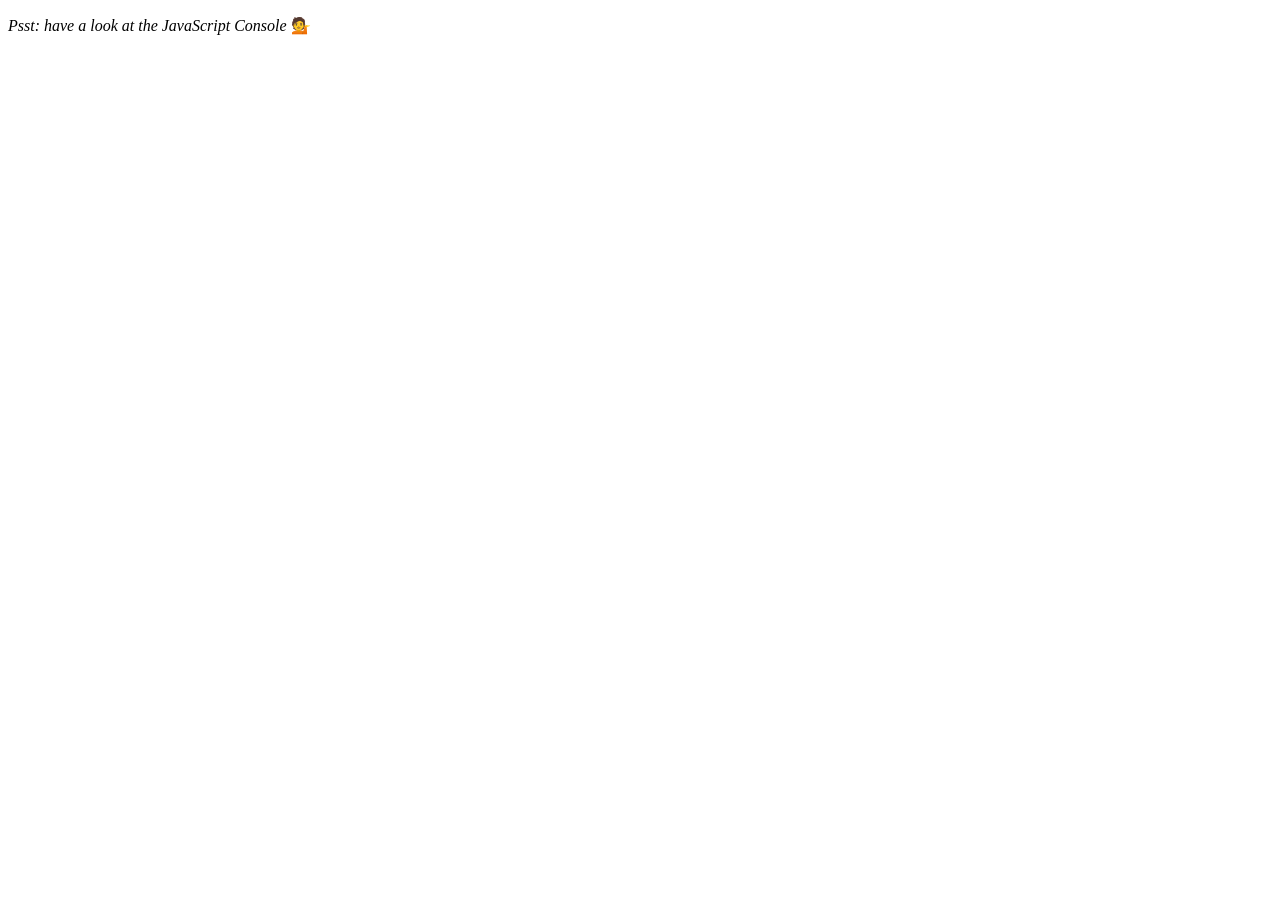
<file: Array Methods/index.html>
<!DOCTYPE html>
<html lang="en">
<head>
    <meta charset="UTF-8">
    <title>Array Cardio 💪</title>
</head>
<body>
    <p><em>Psst: have a look at the JavaScript Console</em> 💁</p>
    <script src="app.js"></script>
</body>
</html>
</file>
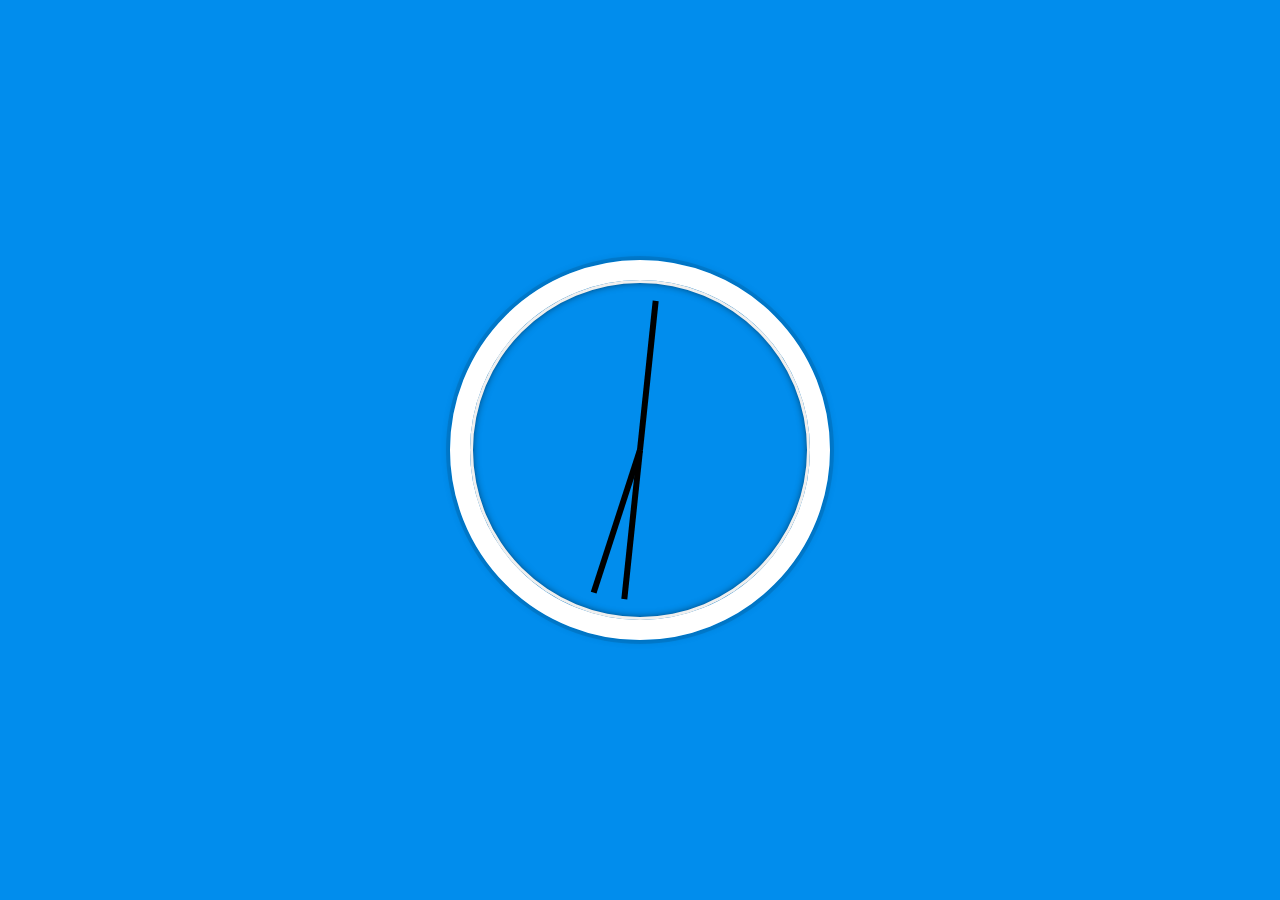
<file: Clock/index.html>
<!DOCTYPE html>
<html lang="en">
<head>
  <meta charset="UTF-8">
  <title>Clock</title>
  <link rel="stylesheet" href="style.css">
</head>
<body>
    <div class="clock">
      <div class="clock-face">
        <div class="hand hour-hand"></div>
        <div class="hand min-hand"></div>
        <div class="hand second-hand"></div>
      </div>
    </div>
  <script src="app.js"></script>
</body>
</html>
</file>
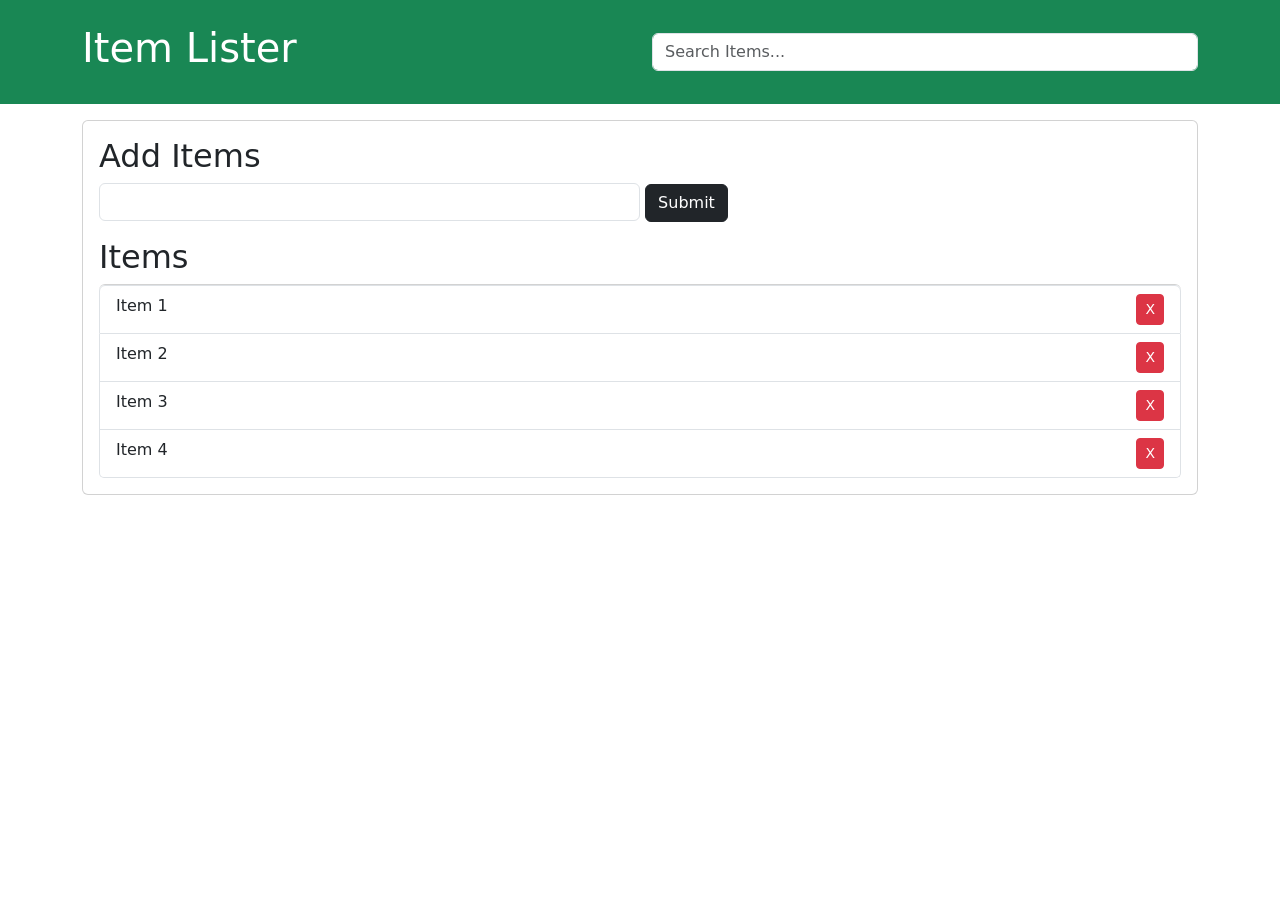
<file: DomTask/index.html>
<!DOCTYPE html>
<html lang="en">
  <head>
    <meta charset="UTF-8" />
    <meta http-equiv="X-UA-Compatible" content="IE=edge" />
    <meta name="viewport" content="width=device-width, initial-scale=1.0" />
    <title>Item Lister</title>
    <link
      rel="stylesheet"
      href="https://cdn.jsdelivr.net/npm/bootstrap@5.2.3/dist/css/bootstrap.min.css
  "
    />
  </head>
  <body>
    <header id="main-header" class="bg-success text-white p-4 mb-3">
      <div class="container">
        <div class="row">
          <div class="col-md-6">
            <h1 id="header-title">Item Lister</h1>
          </div>

          <div class="col-md-6 align-self-center">
            <input
              type="text"
              class="form-control"
              id="filter"
              placeholder="Search Items..."
            />
          </div>
        </div>
      </div>
    </header>

    <div class="container">
      <div id="main" class="card card-body">
        <h2 class="title">Add Items</h2>

        <form id="addForm" class="form-inline mb-3">
          <input type="text" class="form-control w-50 d-inline" id="item"/>
          <input type="submit" class="btn btn-dark" value="Submit" />
        </form>

        <h2 class="title">Items</h2>
        <ul id="items" class="list-group">
          <li class="list-group-item">
            Item 1
            <button class="btn btn-danger btn-sm float-end delete">X</button>
          </li>
          <li class="list-group-item">
            Item 2
            <button class="btn btn-danger btn-sm float-end delete">X</button>
          </li>
          <li class="list-group-item">
            Item 3
            <button class="btn btn-danger btn-sm float-end delete">X</button>
          </li>
          <li class="list-group-item">
            Item 4
            <button class="btn btn-danger btn-sm float-end delete">X</button>
          </li>
        </ul>
      </div>
    </div>

    <script src="script.js"></script>
  </body>
</html>
</file>
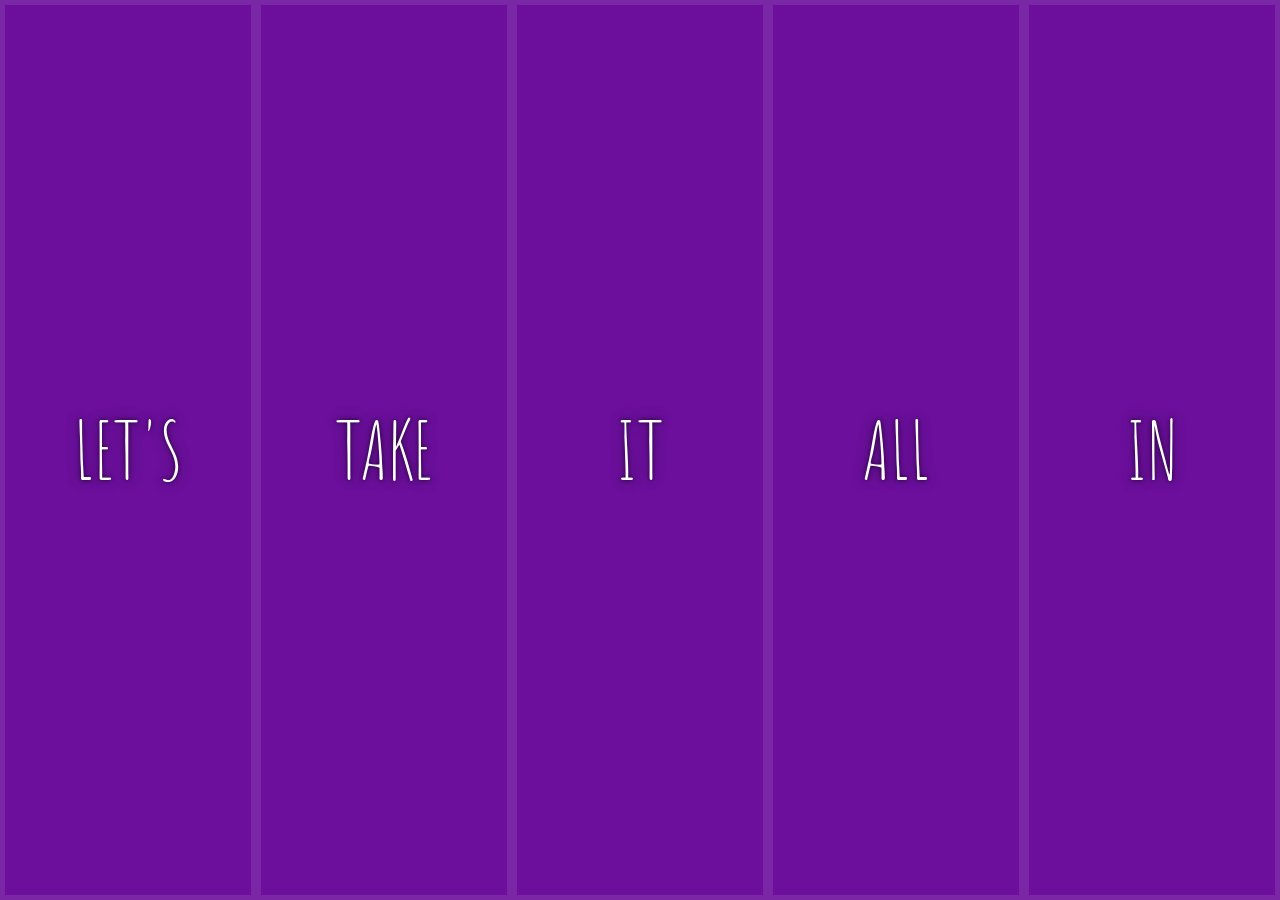
<file: Flex-Panel-Gallery/index.html>
<!DOCTYPE html>
<html lang="en">
<head>
  <meta charset="UTF-8">
  <title>Flex Panel</title>
  <link href='https://fonts.googleapis.com/css?family=Amatic+SC' rel='stylesheet' type='text/css'>
  <link rel="stylesheet" href="style.css">
</head>
<body>
  <div class="panels">
    <div class="panel panel1">
      <p>Hey</p>
      <p>Let's</p>
      <p>Dance</p>
    </div>
    <div class="panel panel2">
      <p>Give</p>
      <p>Take</p>
      <p>Receive</p>
    </div>
    <div class="panel panel3">
      <p>Experience</p>
      <p>It</p>
      <p>Today</p>
    </div>
    <div class="panel panel4">
      <p>Give</p>
      <p>All</p>
      <p>You can</p>
    </div>
    <div class="panel panel5">
      <p>Life</p>
      <p>In</p>
      <p>Motion</p>
    </div>
  </div>
<script src="app.js"></script>
</body>
</html>
</file>
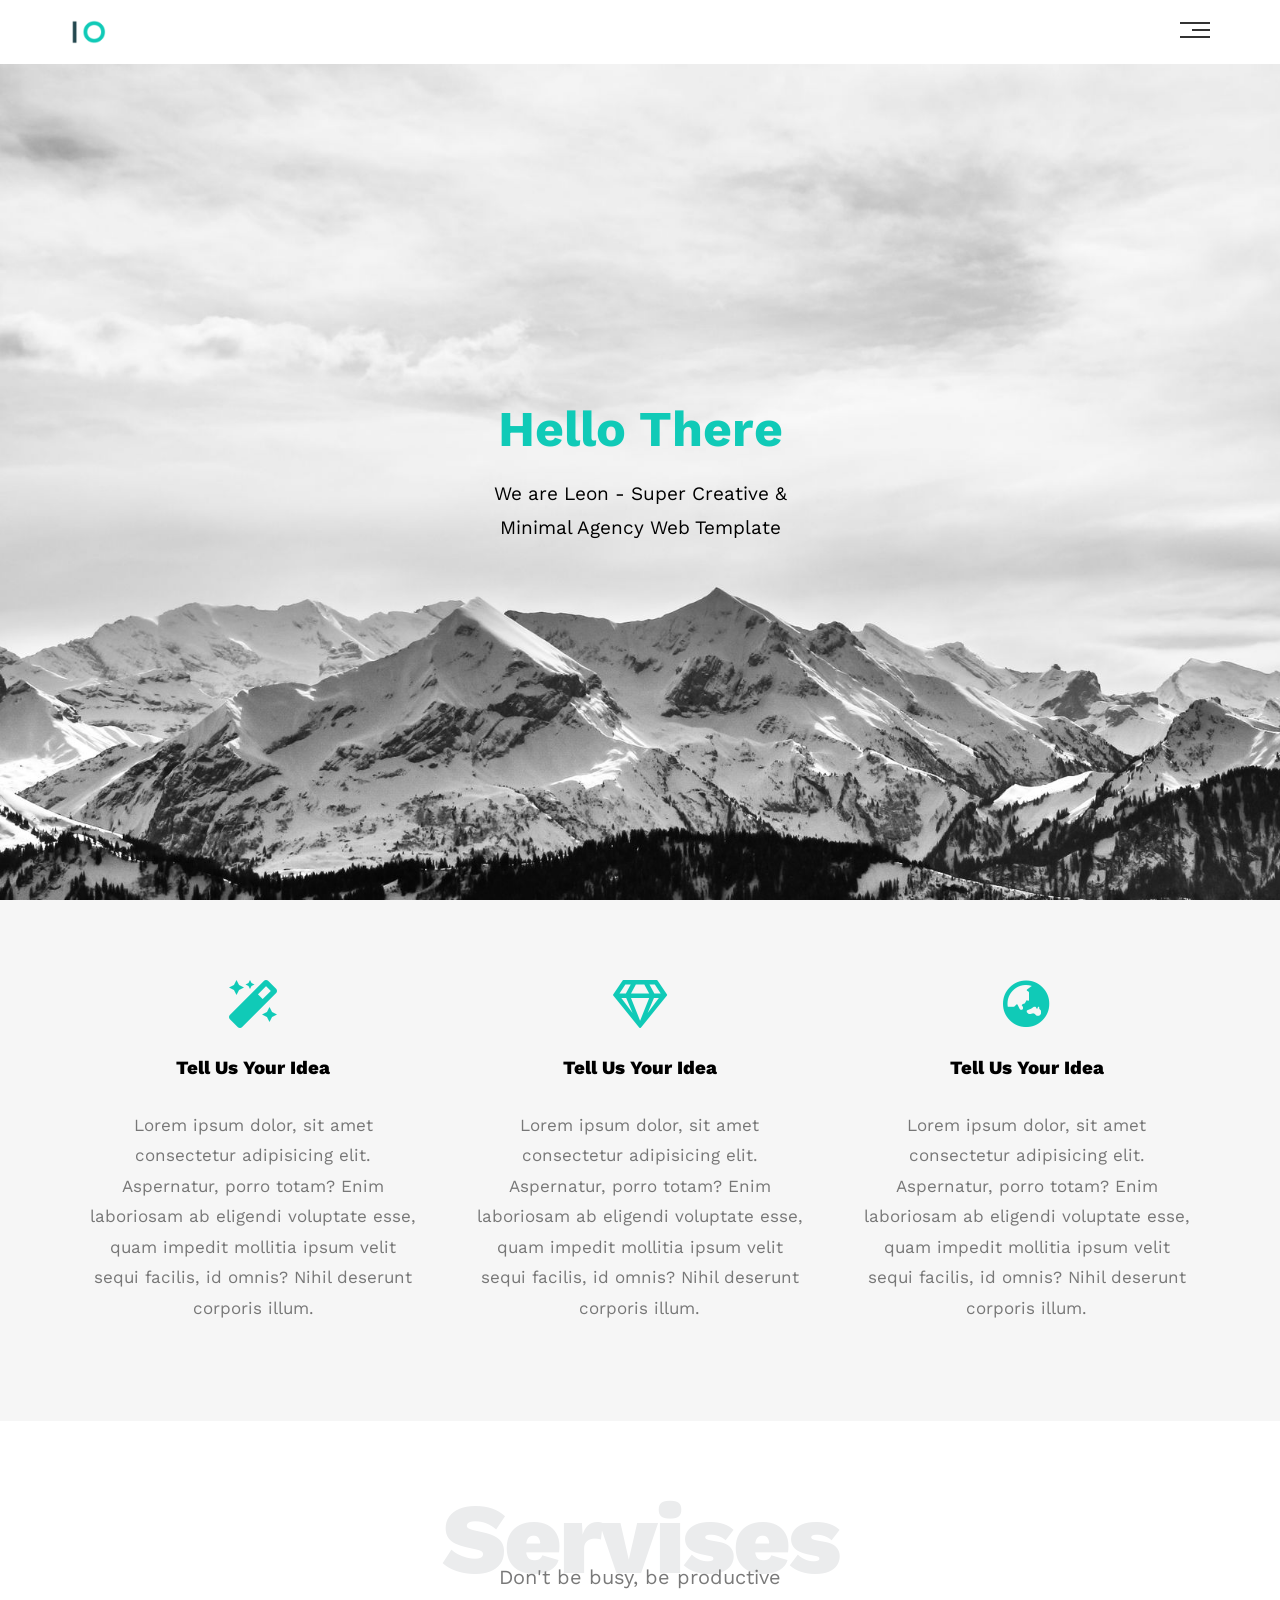
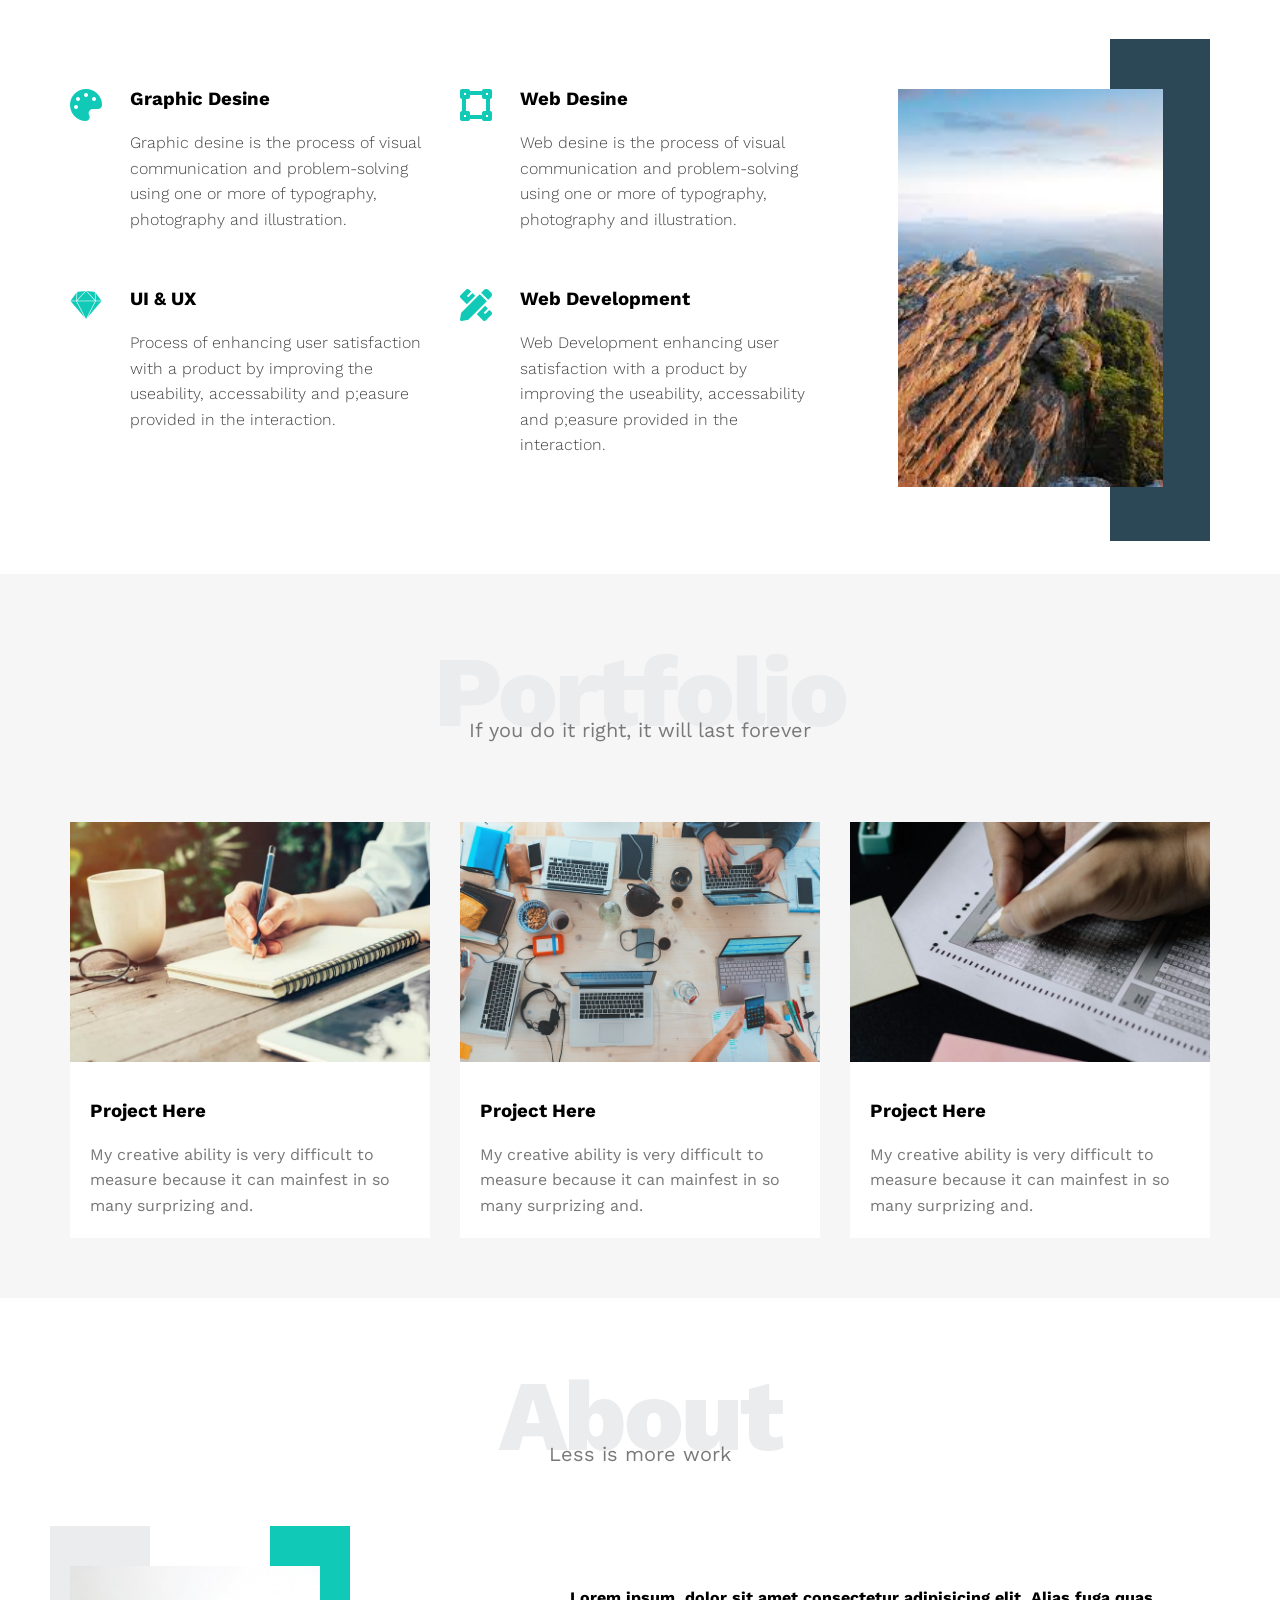
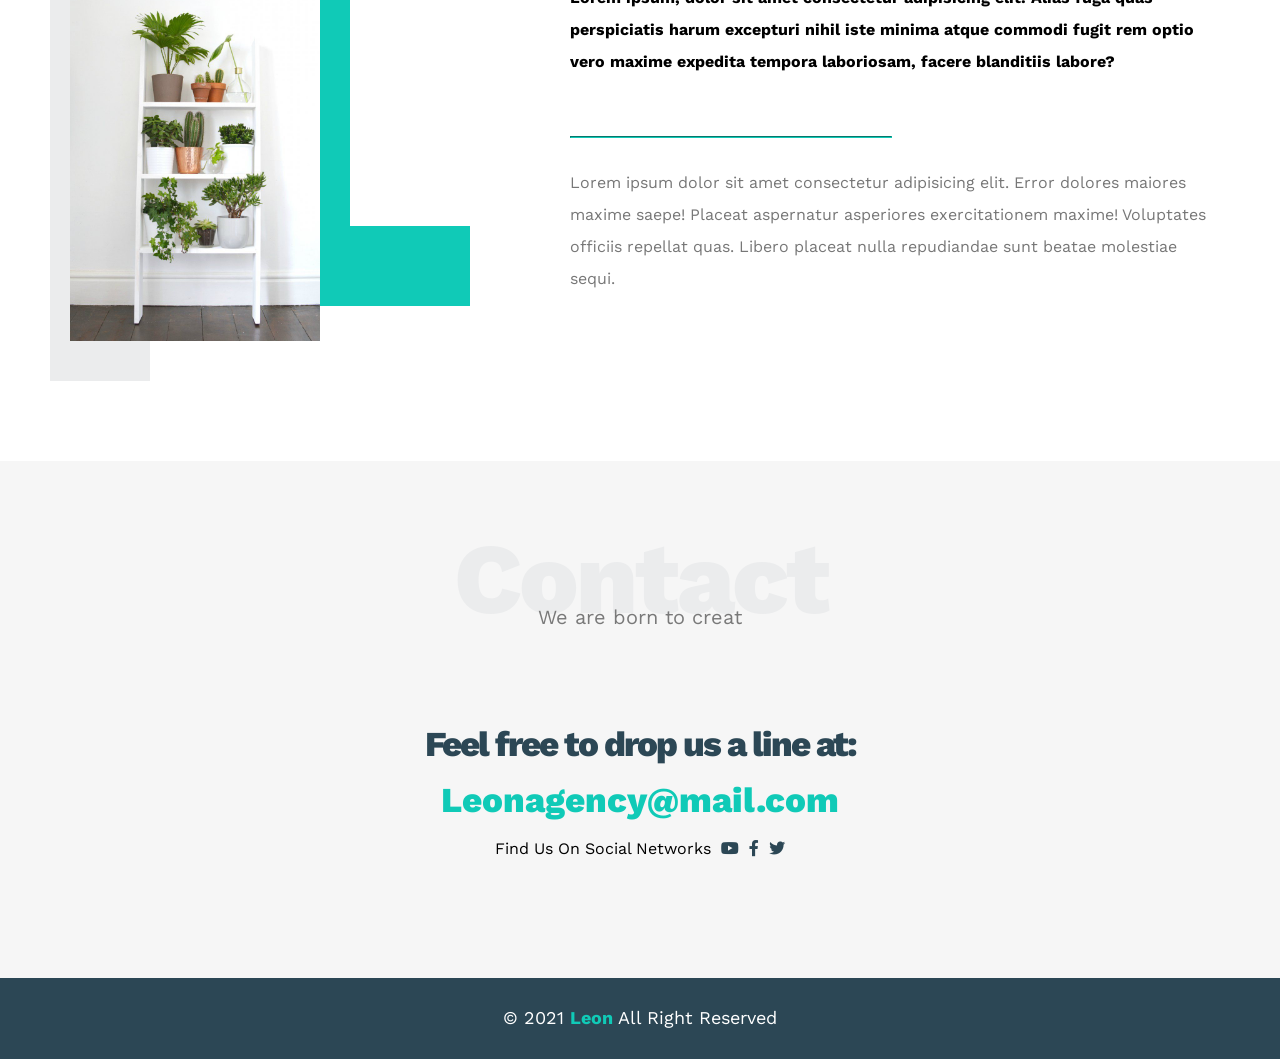
<file: Leon Template/index.html>
<!DOCTYPE html>
<html lang="en">
<head>
    <meta charset="UTF-8">
    <meta http-equiv="X-UA-Compatible" content="IE=edge">
    <meta name="viewport" content="width=device-width, initial-scale=1.0">
    <title>Leon Template One</title>
    <!-- Main Tempelate CSS File -->
    <link rel="stylesheet" href="css/leon.css">
    <!--Render All Elements Normally-->
    <link rel="stylesheet" href="css/normalize.css">
    <!--Font Awesome Liberary-->
    <link rel="stylesheet" href="css/all.min.css">
    <!--Google Font-->
    <link rel="preconnect" href="https://fonts.googleapis.com">
    <link rel="preconnect" href="https://fonts.gstatic.com" crossorigin>
    <link href="https://fonts.googleapis.com/css2?family=Work+Sans:ital,wght@0,200;0,400;0,500;0,700;0,800;1,200;1,600&display=swap" rel="stylesheet">
</head>
<body>
    <!-- Start Header -->
    <div class="header">
        <div class="container">
            <img class="logo" src="images/logo.png" alt="Leon">
            <div class="links">
                <span class="icon">
                    <span></span>
                    <span></span>
                    <span></span>
                </span>
                <ul>
                    <li><a href="#services">Services</a></li>
                    <li><a href="#portfolio">Portfolio</a></li>
                    <li><a href="#about">About</a></li>
                    <li><a href="#contact">Contact</a></li>
                </ul>
            </div>
        </div>
    </div>
    <!-- End Header -->
    <!-- Start Landing Section -->
    <div class="landing">
        <div class="intro-text">
            <h1>Hello There</h1>
            <p>We are Leon - Super Creative & Minimal Agency Web Template</p>
        </div>
    </div>
    <!-- End Landing Section -->
    <!-- Start Features -->
    <div class="featuers">
        <div class="container">
            <div class="feat">
                <i class="fas fa-magic fa-3x"></i>
                <h3>Tell Us Your Idea</h3>
                <p>Lorem ipsum dolor, sit amet consectetur adipisicing elit. Aspernatur, porro totam? Enim laboriosam ab eligendi voluptate esse, quam impedit mollitia ipsum velit sequi facilis, id omnis? Nihil deserunt corporis illum.</p>
            </div>
            <div class="feat">
                <i class="far fa-gem fa-3x"></i>
                <h3>Tell Us Your Idea</h3>
                <p>Lorem ipsum dolor, sit amet consectetur adipisicing elit. Aspernatur, porro totam? Enim laboriosam ab eligendi voluptate esse, quam impedit mollitia ipsum velit sequi facilis, id omnis? Nihil deserunt corporis illum.</p>
            </div>
            <div class="feat">
                <i class="fas fa-globe-asia fa-3x"></i>
                <h3>Tell Us Your Idea</h3>
                <p>Lorem ipsum dolor, sit amet consectetur adipisicing elit. Aspernatur, porro totam? Enim laboriosam ab eligendi voluptate esse, quam impedit mollitia ipsum velit sequi facilis, id omnis? Nihil deserunt corporis illum.</p>
            </div>
        </div>
    </div>
    <!-- End Features -->
    <!-- Start Servises -->
    <div class="services" id="services">
        <div class="container">
            <h2 class="special-heading">Servises</h2>
            <p>Don't be busy, be productive</p>
            <div class="services-content">
                <div class="col">
                    <!-- Start Service -->
                    <div class="srv">
                        <i class="fas fa-palette fa-2x"></i>
                        <div class="text">
                            <h3>Graphic Desine</h3>
                            <p>Graphic desine is the process of visual communication and problem-solving using one or more of
                                typography, photography and illustration.
                            </p>
                        </div>
                    </div>
                            <div class="srv">
                                <i class="fab fa-sketch fa-2x"></i>
                                <div class="text">
                                    <h3>UI & UX</h3>
                                    <p>Process of enhancing user satisfaction with a product by improving the useability, accessability and
                                        p;easure provided in the interaction.
                                    </p>
                                </div>
                            </div>
                    <!-- End Service -->
                </div>
                <div class="col">
            <!-- Start Service -->
            <div class="srv">
                <i class="fas fa-vector-square fa-2x"></i>
                <div class="text">
                    <h3>Web Desine</h3>
                    <p>Web desine is the process of visual communication and problem-solving using one or more of
                        typography, photography and illustration.
                    </p>
                </div>
            </div>
                    <div class="srv">
                        <i class="fas fa-pencil-ruler fa-2x"></i>
                        <div class="text">
                            <h3>Web Development</h3>
                            <p>Web Development enhancing user satisfaction with a product by improving the useability, accessability and
                                p;easure provided in the interaction.
                            </p>
                        </div>
                    </div>
            <!-- End Service -->
                </div>
            <div class="col">
                <div class="image image-column">
                    <img width="265px" src="images/777.jpg" alt="">
                </div>
            </div>
            </div>
        </div>
    </div>        
    <!-- End Servises -->
    <!-- Start Portfolio -->
    <div class="portfolio" id="portfolio">
        <div class="container">
            <h2 class="special-heading">Portfolio</h2>
            <p>If you do it right, it will last forever</p>
            <div class="portfolio-content">
                <div class="card">
                    <img src="images/portfolio-1.jpg" alt="">
                    <div class="info">
                        <h3>Project Here</h3>
                        <p>My creative ability is very difficult to measure because it can mainfest in so many surprizing and.</p>
                    </div>
                </div>
                <div class="card">
                    <img src="images/portfolio-2.jpg" alt="">
                    <div class="info">
                        <h3>Project Here</h3>
                        <p>My creative ability is very difficult to measure because it can mainfest in so many surprizing and.</p>
                    </div>
                </div>
                <div class="card">
                    <img src="images/portfolio-3.jpg" alt="">
                    <div class="info">
                        <h3>Project Here</h3>
                        <p>My creative ability is very difficult to measure because it can mainfest in so many surprizing and.</p>
                    </div>
                </div>
            </div>
        </div>
    </div>
    <!-- End Portfolio -->
        <!-- Start About -->
        <div class="about" id="about">
            <div class="container">
                <h2 class="special-heading">About</h2>
                <p>Less is more work</p>
                <div class="about-content">
                    <div class="image">
                        <img src="images/about.jpg" alt="">
                    </div>
                    <div class="text">
                        <p>Lorem ipsum, dolor sit amet consectetur adipisicing elit. Alias fuga quas perspiciatis harum excepturi nihil iste minima atque 
                            commodi fugit rem optio vero maxime expedita tempora laboriosam, facere blanditiis labore?</h2>
                        <hr/>
                        <p>Lorem ipsum dolor sit amet consectetur adipisicing elit. Error dolores maiores maxime saepe! Placeat aspernatur asperiores exercitationem maxime! Voluptates 
                            officiis repellat quas. Libero placeat nulla repudiandae sunt beatae molestiae sequi.</p>
                    </div>
                </div>
            </div>
        </div>
        <!-- End About -->
        <!-- Start Contact -->
        <div class="contact" id="contact">
            <div class="container">
                <h2 class="special-heading">Contact</h2>
                <p>We are born to creat</p>
                <div class="info">
                    <p class="label">Feel free to drop us a line at:</p>
                    <a href="mailto:leonagency@mail.com?subject=Contact" class="link">Leonagency@mail.com</a>
                    <div class="social">
                        Find Us On Social Networks
                        <i class="fab fa-youtube"></i>
                        <i class="fab fa-facebook-f"></i>
                        <i class="fab fa-twitter"></i>
                    </div>
                </div>
            </div>
        </div>
        <!-- End Contact -->
        <!-- Start Footer -->
        <div class="footer">
            &copy; 2021 <span>Leon</span> All Right Reserved</div>
        <!-- End Footer -->
</body>
</html>
</file>
<file: Clock/style.css>
html {
    background: #018DED url(https://unsplash.it/1500/1000?image=881&blur=5);
    background-size: cover;
    font-family: 'helvetica neue';
    text-align: center;
    font-size: 10px;
}

body {
    margin: 0;
    font-size: 2rem;
    display: flex;
    flex: 1;
    min-height: 100vh;
    align-items: center;
}

.clock {
    width: 30rem;
    height: 30rem;
    border: 20px solid white;
    border-radius: 50%;
    margin: 50px auto;
    position: relative;
    padding: 2rem;
    box-shadow:
    0 0 0 4px rgba(0,0,0,0.1),
    inset 0 0 0 3px #EFEFEF,
    inset 0 0 10px black,
    0 0 10px rgba(0,0,0,0.2);
}

.clock-face {
    position: relative;
    width: 100%;
    height: 100%;
    transform: translateY(-3px); /* account for the height of the clock hands */
}

.hand {
    width: 50%;
    height: 6px;
    background: black;
    position: absolute;
    top: 50%;
    transform-origin: 100%;
    transform: rotate(90deg);
    transition: all .05;
    transition-timing-function: cubic-bezier(0.1,2.7,0.58,1);
}
</file>
<file: Flex-Panel-Gallery/style.css>
html {
    box-sizing: border-box;
    background: #ffc600;
    font-family: 'helvetica neue';
    font-size: 20px;
    font-weight: 200;
}

body {
    margin: 0;
}

*, *:before, *:after {
    box-sizing: inherit;
}

.panels {
    min-height: 100vh;
    overflow: hidden;
    display: flex;
}

.panel {
    background: #6B0F9C;
    box-shadow: inset 0 0 0 5px rgba(255,255,255,0.1);
    color: white;
    text-align: center;
    align-items: center;
    /* Safari transitionend event.propertyName === flex */
    /* Chrome + FF transitionend event.propertyName === flex-grow */
    transition:
        font-size 0.7s cubic-bezier(0.61,-0.19, 0.7,-0.11),
        flex 0.7s cubic-bezier(0.61,-0.19, 0.7,-0.11),
        background 0.2s;
    font-size: 20px;
    background-size: cover;
    background-position: center;
    display: flex;
    justify-content: center;
    align-items: center;
    flex-direction: column;
    flex: 1;
}

.panel1 { background-image:url(https://source.unsplash.com/gYl-UtwNg_I/1500x1500); }
.panel2 { background-image:url(https://source.unsplash.com/rFKUFzjPYiQ/1500x1500); }
.panel3 { background-image:url(https://images.unsplash.com/photo-1465188162913-8fb5709d6d57?ixlib=rb-0.3.5&q=80&fm=jpg&crop=faces&cs=tinysrgb&w=1500&h=1500&fit=crop&s=967e8a713a4e395260793fc8c802901d); }
.panel4 { background-image:url(https://source.unsplash.com/ITjiVXcwVng/1500x1500); }
.panel5 { background-image:url(https://source.unsplash.com/3MNzGlQM7qs/1500x1500); }

/* Flex Children */
.panel > * {
    margin: 0;
    width: 100%;
    transition: transform 0.5s;
    display: flex;
    justify-content: center;
    align-items: center;
    flex: 1 0 auto;
}

.panel > *:first-child{transform: translateY(-100%);}
.panel.open-active > *:first-child{transform: translateY(0);}
.panel > *:last-child{transform: translateY(100%);}
.panel.open-active > *:last-child{transform: translateY(0);}


.panel p {
    text-transform: uppercase;
    font-family: 'Amatic SC', cursive;
    text-shadow: 0 0 4px rgba(0, 0, 0, 0.72), 0 0 14px rgba(0, 0, 0, 0.45);
    font-size: 2em;
}

.panel p:nth-child(2) {
    font-size: 4em;
}

.panel.open {
    flex: 5;
    font-size: 40px;
}
</file>
<file: Leon Template/css/leon.css>
/* start variable */
:root{
    --main-color: #10cab7;
    --secondary-color: #2c4755;
    --section-padding:60px;
    --section-background:#f6f6f6;
}
/* End variable */
/* Global Rules */
*{
    -webkit-box-sizing: border-box;
    -moz-box-sizing: border-box;
    box-sizing: border-box;
}
html{
    scroll-behavior: smooth;
}
body{
    font-family: 'Work Sans', sans-serif;
}
.container{
    padding-left: 15px;
    padding-right: 15px;
    margin-left: auto;
    margin-right: auto;
}
/* Small */
@media (min-width:768px){
    .container{
        width: 750px;
    }
}
/* Medium */
@media (min-width:992px){
    .container{
        width: 970px;
    }
}
/* Large */
@media (min-width:1200px){
    .container{
        width: 1170px;
    }
}
/* End Global Rules */
/* Start Component */
.special-heading{
    color: #ebeced;
    font-size: 100px;
    text-align: center;
    font-weight: 800;
    letter-spacing: -3px;
    margin: 0;
}
.special-heading + p{
    margin: -30px 0 0;
    font-size: 20px;
    text-align: center;
    color: #797979;
}
@media (max-width: 767px){
    .special-heading{
        font-size: 60px;
    }
    .special-heading + p{
        margin-top: -20px;
    }
}
/* End Component */
/* Start Header */
.header{
    padding: 20px;
}
.header .container{
    display: flex;
    justify-content: space-between;
    align-items: center;
}
.header .logo{
    width: 60px;
}
.header .links{
    position: relative;
}
.header .links:hover .icon span:nth-child(2){
    width: 100%;
}
.header .links .icon{
    width: 30px;
    display: flex;
    flex-wrap: wrap;
    justify-content: flex-end;
}
.header .links .icon span{
    background-color: #333;
    margin-bottom: 5px;
    height: 2px;
}
.header .links .icon span:first-child{
    width: 100%;
}
.header .links .icon span:nth-child(2){
    width: 60%;
    transition: 0.3s;
    -webkit-transition: 0.3s;
    -moz-transition: 0.3s;
    -ms-transition: 0.3s;
    -o-transition: 0.3s;
}
.header .links .icon span:last-child{
    width: 100%;
}
.header .links ul{
    list-style: none;
    margin: 0;
    padding: 0;
    background-color: var(--section-background);
    position: absolute;
    right: 0;
    min-width: 200px;
    top: calc(100% + 15px);
    display: none;
    z-index: 1;
}
.header .links ul::before{
    content: "";
    border-width: 10px;
    border-style: solid;
    border-color: transparent transparent #f6f6f6 transparent;
    position: absolute;
    right: 5px;
    top: -20px;
}
.header .links:hover ul{
    display: block;
}
.header .links ul a{
    display: block;
    padding: 15px;
    text-decoration: none;
    color: #333;
    transition: 0.3s;
    -webkit-transition: 0.3s;
    -moz-transition: 0.3s;
    -ms-transition: 0.3s;
    -o-transition: 0.3s;
}
.header .links ul a:hover{
    padding-left: 25px;
}
.header .links ul li:not(:last-child) a{
    border: 1px solid #ddd;
}
/* End Header */
/* Start Landing Section */
.landing{
    background-image: url(../images/666.jpg);
    background-size: cover;
    height: calc(100vh - 64px);
    position: relative;
}
.landing .intro-text{
    position: absolute;
    left: 50%;
    top: 50%;
    text-align: center;
    width: 320px;
    max-width: 100%;
    transform: translate(-50% , -50%);
    -webkit-transform: translate(-50% , -50%);
    -moz-transform: translate(-50% , -50%);
    -ms-transform: translate(-50% , -50%);
    -o-transform: translate(-50% , -50%);
}
.landing .intro-text h1{
    margin: 0;
    font-weight: bold;
    font-size: 50px;
    color: var(--main-color);
}
.landing .intro-text p{
    font-size: 19px;
    line-height: 1.8;
}
/* End Landing Section */
/* <!-- Start Features  */
.featuers{
    padding-top: var(--section-padding);
    padding-bottom: var(--section-padding);
    background-color: var(--section-background);
}
.featuers .container{
    display: grid;
    grid-template-columns: repeat(auto-fill , minmax(300px,1fr));
    gap: 20px;

}
.featuers .feat{
    padding: 20px;
    text-align: center;
}
.featuers .feat i{
    color: var(--main-color);
}
.featuers .feat h3{
    font-weight: 800;
    margin: 30px 0;
} 
.featuers .feat p{
    line-height: 1.8;
    color: #777;
    font-size: 17px;
}
/* <!-- End Features --> */
/* Start Services */
.services{
    padding-top: var(--section-padding);
    padding-bottom: var(--section-padding);
}
.services .services-content{
    display: grid;
    grid-template-columns: repeat(auto-fill, minmax(300px,1fr));
    grid-gap: 30px;
    margin-top: 100px;
}
.services .services-content .srv{
    display: flex;
    margin-bottom: 40px;
}
@media (max-width:767px){
    .services .services-content .srv{
        flex-direction: column;
        text-align: center;
    }
}
.services .services-content .srv i {
    color: var(--main-color);
    flex-basis: 60px;
}
.services .services-content .srv .text{
    flex: 1;
}
.services .services-content .srv .text h3{
    margin: 0 0 20px;
}
.services .services-content .srv .text p{
    color: #444;
    font-weight: 300;
    line-height: 1.6;
}
.services .services-content .image{
    text-align: center;
    position: relative;
}
.services .services-content .image::before{
    content: "";
    background-color: var(--secondary-color);
    width: 100px;
    height: calc(100% + 100px);
    position: absolute;
    top: -50px;
    right: 0%;
    z-index: -1;
}
@media (max-width:1199px){
    .image-column{
        display: none;
    }
}
/* End Services */
/* Start Portfolio*/
.portfolio{
    background-color: var(--section-background);
    padding-top: var(--section-padding);
    padding-bottom:var(--section-padding);
}
.portfolio .portfolio-content{
    display: grid;
    grid-template-columns: repeat(auto-fill, minmax(300px,1fr));
    grid-gap: 30px;
    margin-top: 80px;
}
.portfolio .portfolio-content .card{
    background-color: white;
}
.portfolio .portfolio-content .card img{
    max-width: 100%;
}
.portfolio .portfolio-content .card .info{
    padding: 20px;
}
.portfolio .portfolio-content .card .info h3{
    margin-top: 15px;
}
.portfolio .portfolio-content .card .info p{
    color: #777;
    line-height: 1.6;
    margin-bottom: 0;
}
/* End Portfolio*/
/* Start About */
.about{
    padding-top: var(--section-padding);
    padding-bottom: calc(var(--section-padding) + 60px);
}
.about .about-content{
    margin-top: 100px;
    display: flex;
    flex-wrap: wrap;
    justify-content: space-between;
}
@media (max-width:991px){
    .about .about-content{
        flex-direction: column;
        text-align: center;
    }
}
.about .about-content .image{
    position: relative;
    width: 250px;
    height: 375px;
}
@media (max-width:991px){
    .about .about-content .image{
        margin: 0 auto 60px;
    }
}
.about .about-content .image::before{
    content: "";
    position: absolute;
    background-color: #ebeced;
    width: 100px;
    height: calc(100% + 80px);
    top: -40px;
    left: -20px;
    z-index: -1;
}
.about .about-content .image::after{
    content: "";
    top: -40px;
    position: absolute;
    width: 120px;
    height: 300px;
    border-left: 80px solid var(--main-color);
    border-bottom: 80px solid var(--main-color);
    z-index: -1;
    right: -150px;
}
@media (max-width:991px){
    .about .about-content .image::before,
    .about .about-content .image::after{
        display: none;
    }
}
.about .about-content .image img{
    max-width: 100%;
}
.about .about-content .text{
    flex-basis: calc(100% - 500px);
}
.about .about-content .text p:first-of-type{
    font-weight: bold;
    line-height: 2;
    margin-bottom: 50px;
}
.about .about-content .text hr{
    width: 50%;
    display: inline-block;
    border-color: var(--main-color);
}
.about .about-content .text p:last-of-type{
    line-height: 2;
    color: #777;
}
/* End About */
/* Start Contact */
.contact{
    background-color: var(--section-background);
    padding-top: var(--section-padding);
    padding-bottom:var(--section-padding);
}
.contact .info{
    padding-top: var(--section-padding);
    padding-bottom: var(--section-padding);
    text-align: center;
}
.contact .info .label{
    font-size: 35px;
    font-weight: 800;
    color: var(--secondary-color);
    letter-spacing: -2px;
    margin-bottom: 15px;
}
.contact .info .link{
    display: block;
    font-size: 35px;
    font-weight: 800;
    color: var(--main-color);
    text-decoration: none;
}
.contact .info .social{
    display: flex;
    justify-content: center;
    margin-top: 20px;
    font-size: 16px;
}
.contact .info .social i{
    margin-left: 10px;
    color: var(--secondary-color);
}
@media (max-width: 767px) {
    .contact .info .label,
    .contact .info .link{
        font-size: 25px;
    }
}
/* End Contact */
/* Start Footer */
.footer{
    background-color: var(--secondary-color);
    color: white;
    padding: 30px 10px;
    text-align: center;
    font-size: 18px;
}
.footer span{
    font-weight: bold;
    color: var(--main-color);
}
/* End Footer */
</file>
